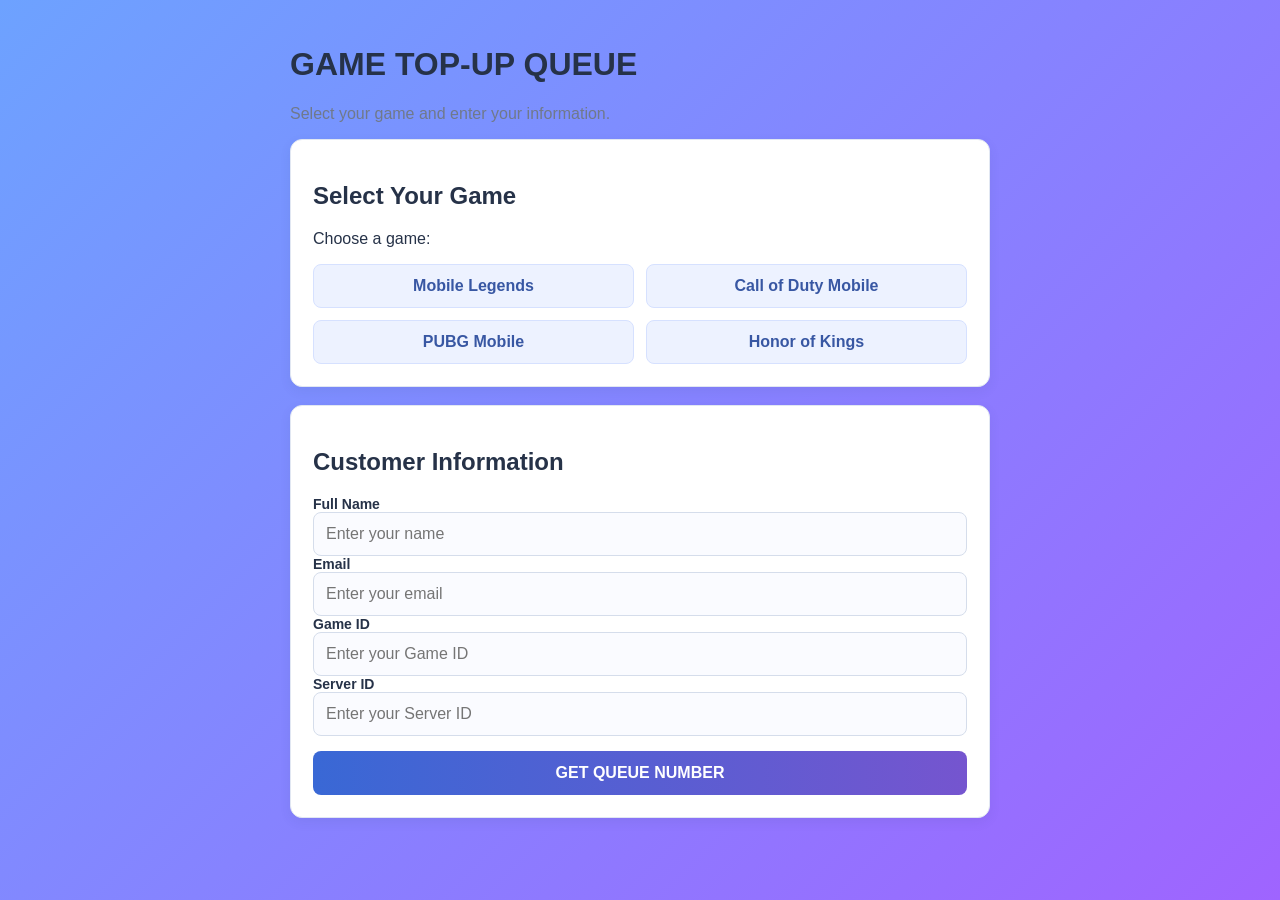
<file: index.html>
<!DOCTYPE html>
<html lang="en">
<head>
    <meta charset="UTF-8">
    <meta name="viewport" content="width=device-width, initial-scale=1.0">
    <title>Game Top-Up Queue</title>
    <link rel="stylesheet" href="style.css">
</head>
<body>

    <div class="container" id="servicePage">

        <h1>GAME TOP-UP QUEUE</h1>
        <p class="subtitle">Select your game and enter your information.</p>

        <div class="box">
            <h2>Select Your Game</h2>
            <p>Choose a game:</p>

            <p id="errorMessage"></p>

            <div class="services">
                <button class="service-btn" data-service="Mobile Legends: Bang Bang">Mobile Legends</button>
                <button class="service-btn" data-service="Call of Duty: Mobile">Call of Duty Mobile</button>
                <button class="service-btn" data-service="PUBG Mobile">PUBG Mobile</button>
                <button class="service-btn" data-service="Honor of Kings">Honor of Kings</button>
            </div>
        </div>

        <div class="box">
            <h2>Customer Information</h2>

            <form id="queueForm">

                <label>Full Name</label>
                <input type="text" id="customerName" placeholder="Enter your name" required>

                <label>Email</label>
                <input type="email" id="customerEmail" placeholder="Enter your email" required>

                <label>Game ID</label>
                <input type="text" id="gameId" placeholder="Enter your Game ID" required>

                <label>Server ID</label>
                <input type="text" id="serverId" placeholder="Enter your Server ID" required>

                <button type="submit" class="get-btn">GET QUEUE NUMBER</button>

            </form>
        </div>

    </div>

    <div class="container hidden" id="ticketPage">

        <h1>YOUR GAME TOP-UP IS NOW PROCESSING</h1>
        <p class="subtitle">Please wait for completion of order!</p>

        <div class="box">
            <h2>Queue Number</h2>
            <div class="number" id="myNumber">---</div>

            <h3>Queue Status</h3>
            <div class="status waiting" id="myStatus">Waiting</div>
        </div>

        <div class="box">
            <h2>Customer Details</h2>

            <p>Name: <span id="myName">---</span></p>
            <p>Email: <span id="myEmail">---</span></p>
            <p>Game: <span id="myService">---</span></p>
            <p>Game ID: <span id="myGameId">---</span></p>
            <p>Server ID: <span id="myServerId">---</span></p>

            <p id="message">Please wait for your queue to be processed.</p>
        </div>

        <button class="get-btn" onclick="showServices()">BACK</button>

    </div>

    <script src="script.js"></script>

</body>
</html>
</file>
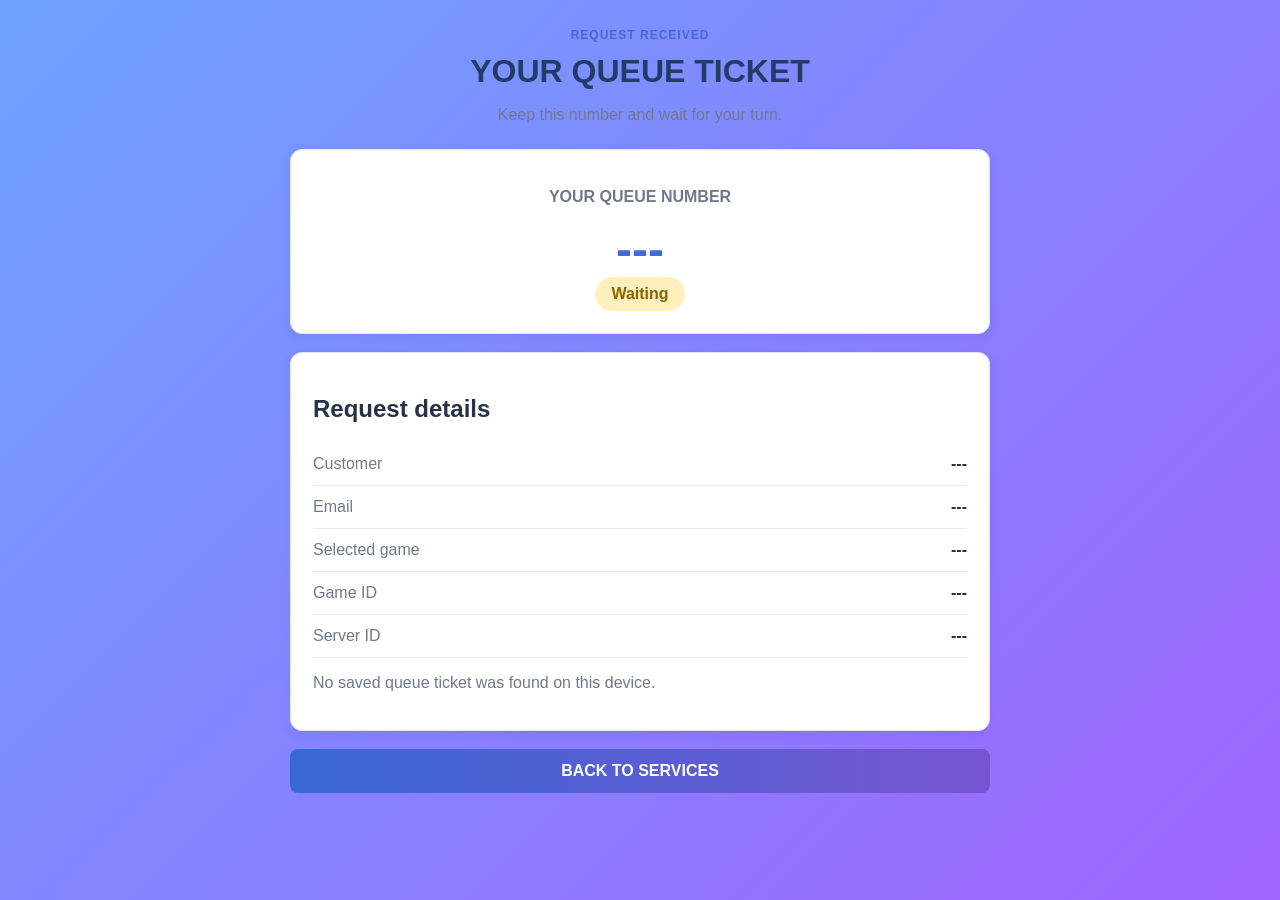
<file: ticket.html>
<!DOCTYPE html>
<html lang="en">
<head>
  <meta charset="UTF-8">
  <meta name="viewport" content="width=device-width, initial-scale=1.0">
  <title>My Queue Ticket</title>
  <link rel="stylesheet" href="style.css">
</head>
<body>
  <main class="container" id="ticketPage">
    <header class="page-header">
      <span class="eyebrow">REQUEST RECEIVED</span>
      <h1>YOUR QUEUE TICKET</h1>
      <p class="subtitle">Keep this number and wait for your turn.</p>
    </header>
    <section class="box ticket-number-box">
      <p class="ticket-label">YOUR QUEUE NUMBER</p>
      <div class="number" id="myNumber">---</div>
      <div class="status waiting" id="myStatus">Waiting</div>
    </section>
    <section class="box">
      <h2>Request details</h2>
      <div class="ticket-details">
        <div><span>Customer</span><strong id="myName">---</strong></div>
        <div><span>Email</span><strong id="myEmail">---</strong></div>
        <div><span>Selected game</span><strong id="myService">---</strong></div>
        <div><span>Game ID</span><strong id="myGameId">---</strong></div>
        <div><span>Server ID</span><strong id="myServerId">---</strong></div>
      </div>
      <p class="ticket-message" id="message">Your ticket details will appear here after a queue is created.</p>
    </section>
    <a class="get-btn link-button" href="index.html">BACK TO SERVICES</a>
  </main>
  <script>
    const savedQueues = JSON.parse(localStorage.getItem("queues") || "[]");
    const ticket = savedQueues[savedQueues.length - 1];
    if (ticket) {
      document.getElementById("myNumber").textContent = ticket.number || "---";
      document.getElementById("myName").textContent = ticket.name || "---";
      document.getElementById("myEmail").textContent = ticket.email || "---";
      document.getElementById("myService").textContent = ticket.service || "---";
      document.getElementById("myGameId").textContent = ticket.gameId || "---";
      document.getElementById("myServerId").textContent = ticket.serverId || "---";
      document.getElementById("myStatus").textContent = ticket.status || "Waiting";
    } else {
      document.getElementById("message").textContent = "No saved queue ticket was found on this device.";
    }
  </script>
  <style>.link-button { display:block; text-align:center; text-decoration:none; }</style>
</body>
</html>
</file>
<file: style.css>
* {
  box-sizing: border-box;
}

body {
  margin: 0;
  padding: 25px 15px;
  min-height: 100vh;
  font-family: Arial, sans-serif;
  color: #263248;
  background: linear-gradient(135deg, #6da2ff, #9f64ff);
}

.container {
  max-width: 700px;
  margin: auto;
}

.hidden {
  display: none;
}

.page-header {
  text-align: center;
  margin-bottom: 25px;
}

.page-header h1 {
  color: #243b68;
  margin: 10px 0;
}

.eyebrow {
  color: #4969c8;
  font-size: 12px;
  font-weight: bold;
  letter-spacing: 1px;
}

.subtitle,
.section-heading p,
.hint,
.privacy-note,
.ticket-message,
.ticket-details span {
  color: #70798a;
}

.box {
  margin-bottom: 18px;
  padding: 22px;
  background: white;
  border: 1px solid #e1e7f2;
  border-radius: 12px;
  box-shadow: 0 4px 12px rgba(40, 60, 100, 0.08);
}

.section-heading {
  display: flex;
  align-items: center;
  gap: 12px;
  margin-bottom: 15px;
}

.section-heading h2 {
  margin: 0 0 5px;
}

.section-heading p {
  margin: 0;
}

.step {
  display: grid;
  place-items: center;
  width: 35px;
  height: 35px;
  flex-shrink: 0;
  color: white;
  background: #5275d8;
  border-radius: 8px;
  font-weight: bold;
}

.services,
.form-grid {
  display: grid;
  grid-template-columns: 1fr 1fr;
  gap: 12px;
}

label {
  display: grid;
  gap: 6px;
  font-size: 14px;
  font-weight: bold;
}

button,
input {
  padding: 12px;
  font: inherit;
  border: 1px solid #d5ddeb;
  border-radius: 8px;
}

input {
  width: 100%;
  background: #fafbff;
  color: #263248;
}

input:focus {
  outline: none;
  border-color: #5275d8;
}

.service-btn {
  color: #3857a3;
  background: #edf2ff;
  border: 1px solid #d6e1ff;
  font-weight: bold;
  cursor: pointer;
}

.service-btn:hover {
  background: #dce7ff;
}

.service-btn.selected {
  color: white;
  background: #456bd0;
  border-color: #456bd0;
}

.get-btn {
  display: block;
  width: 100%;
  margin-top: 15px;
  padding: 13px;
  color: white;
  background: linear-gradient(90deg, #3968d5, #7555cf);
  border: none;
  border-radius: 8px;
  font-weight: bold;
  text-align: center;
  text-decoration: none;
  cursor: pointer;
}

.get-btn:hover {
  background: linear-gradient(90deg, #2c56bb, #6243b8);
}

.error {
  color: #dc3545;
}

.ticket-details div {
  display: flex;
  justify-content: space-between;
  gap: 10px;
  padding: 12px 0;
  border-bottom: 1px solid #e5e9f0;
}

.ticket-details strong {
  max-width: 60%;
  text-align: right;
  overflow-wrap: anywhere;
}

.number {
  color: #456bd0;
  font-size: 48px;
  font-weight: bold;
}

.ticket-number-box {
  text-align: center;
}

.ticket-label {
  color: #70798a;
  font-weight: bold;
}

.status {
  display: inline-block;
  padding: 8px 16px;
  color: #8a6500;
  background: #fff0bd;
  border-radius: 20px;
  font-weight: bold;
}

.link-button {
  display: block;
  text-align: center;
  text-decoration: none;
}

@media (max-width: 550px) {
  .services,
  .form-grid {
    grid-template-columns: 1fr;
  }

  .box {
    padding: 17px;
  }
}
</file>
